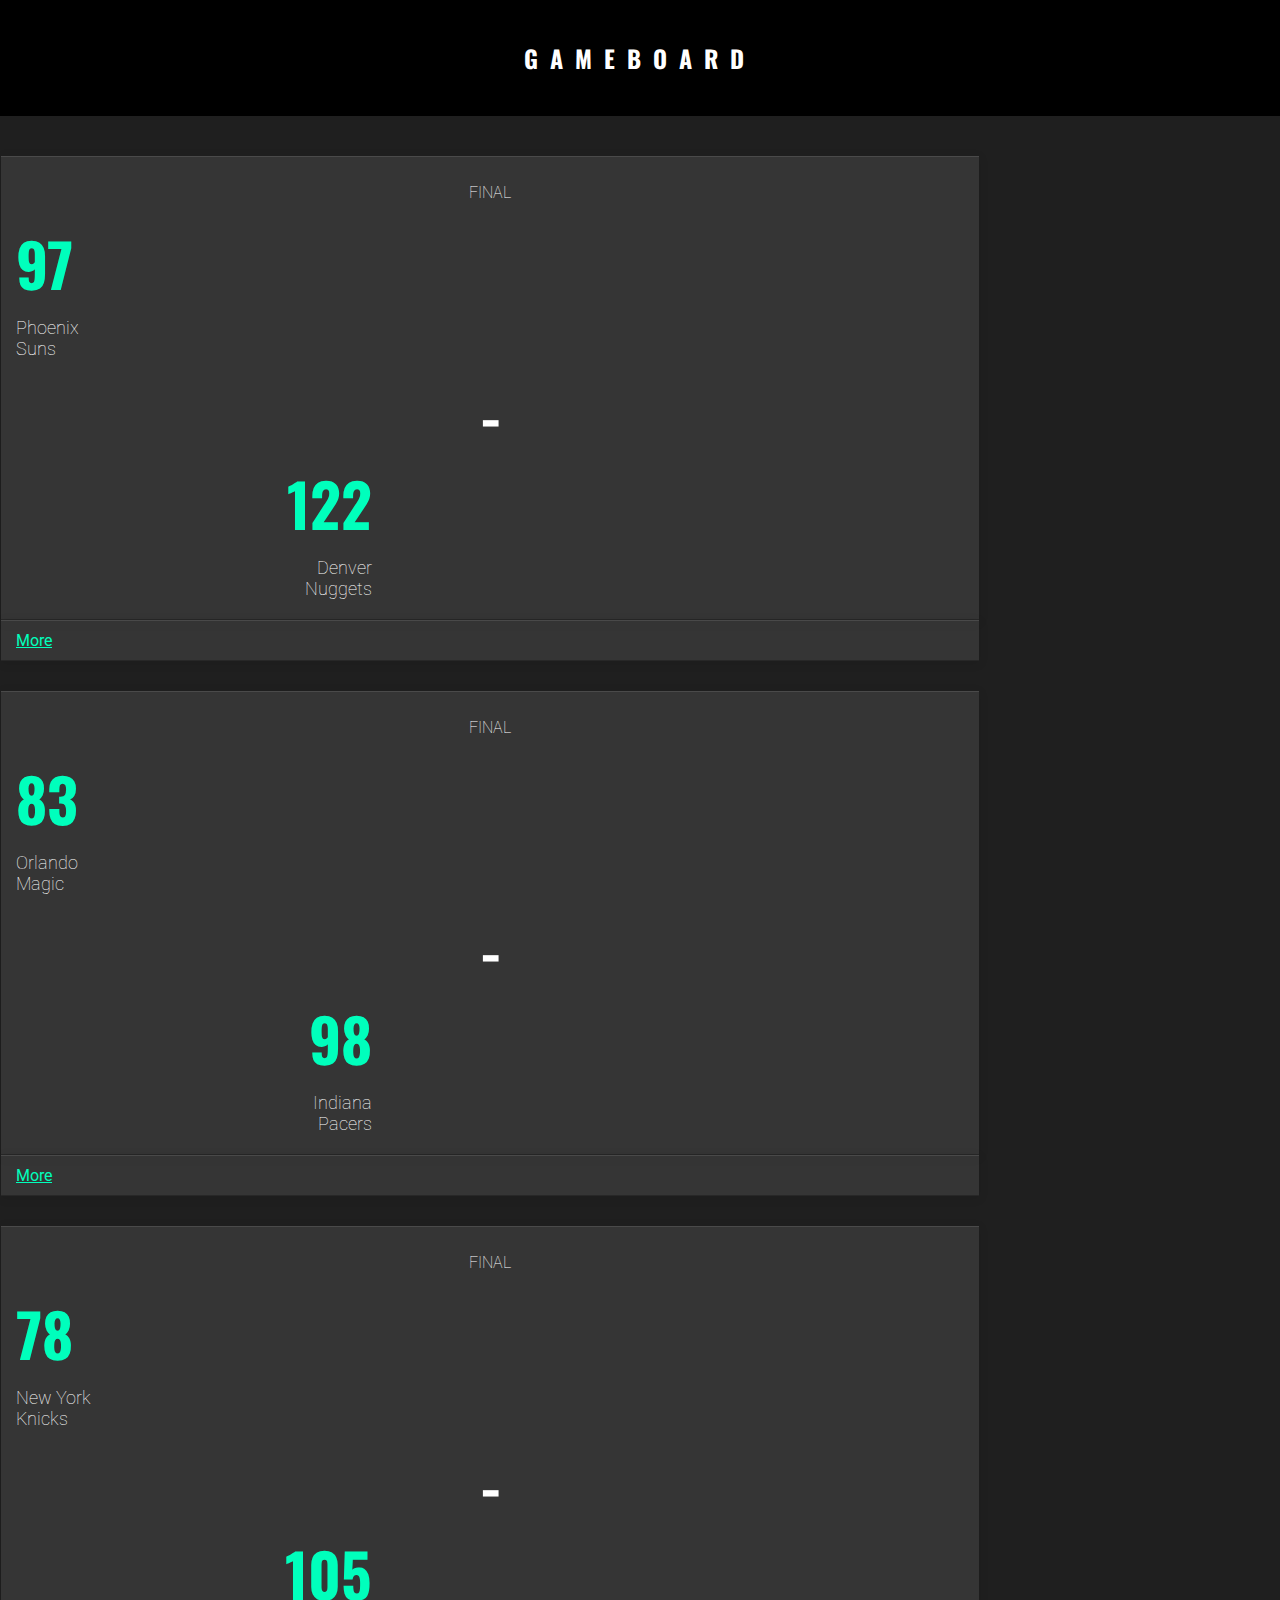
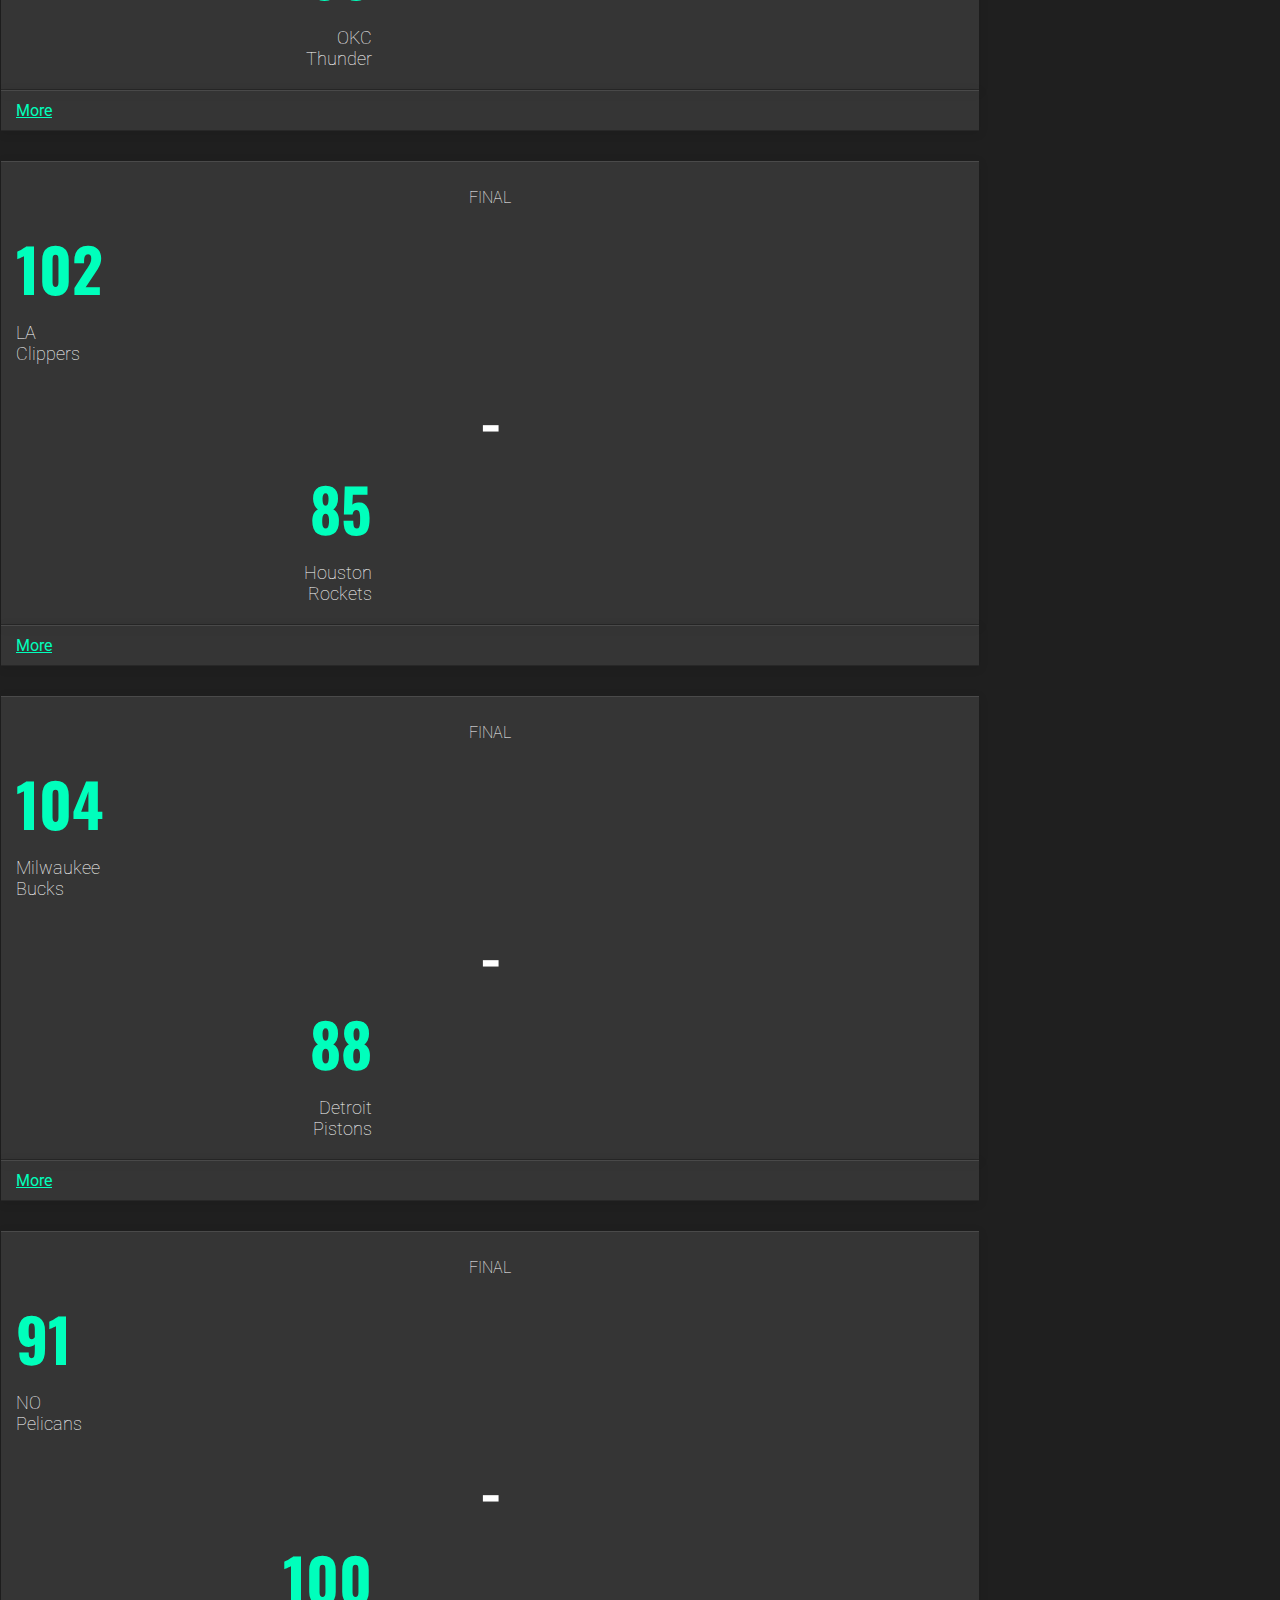
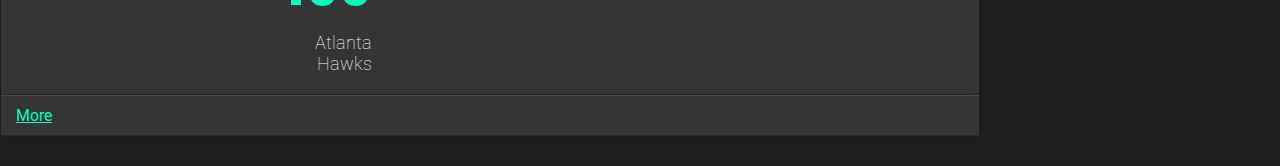
<file: Gameboard/index.html>
<!doctype html>
<html>
  <head>
    <link href='https://fonts.googleapis.com/css?family=Roboto:400,100,300' rel='stylesheet' type='text/css'>
    <link href='https://fonts.googleapis.com/css?family=Oswald' rel='stylesheet' type='text/css'>
    <link href="https://s3.amazonaws.com/codecademy-content/projects/bootstrap.min.css" rel="stylesheet">
  <link rel='stylesheet' href='style.css'/>
  </head>
  <body>
        <div class="header">
      <h1 class="logo">GameBoard</h1>
    </div>

    <div class="main">
      <div class="container">
        <div class="row">
          <div class="col-sm-4">
            <div class="row scorecard">
              <p>Final</p>
              <div class="visitor col-xs-4">
                <h2>97</h2>
                <h3>Phoenix<br/>
                Suns</h3>
              </div>
              <div class="dash col-xs-3">
                <h2>-</h2>
              </div>
              <div class="home col-xs-4">
                <h2>122</h2>
                <h3>Denver<br/>
                Nuggets</h3>
              </div>
            </div>
            <div class="row more">
              <div class="more-btn-container">
                <a class="more-btn" href="#">More</a>
                <ul class="more-menu">
                  <li>Stats</li>
                  <li class="share">Share</li>
                  <li class="share-menu">
                    <span>Facebook</span>
                    <span>Google+</span>
                    <span>Twitter</span>
                  </li>
                </ul>
              </div>
              <div class="bell">
                <span class="notification glyphicon glyphicon-bell"></span>
              </div>
            </div>
          </div>

          <div class="col-sm-4">
            <div class="row scorecard">
              <p>Final</p>
              <div class="visitor col-xs-4">
                <h2>83</h2>
                <h3>Orlando<br/>
                Magic</h3>
              </div>
              <div class="dash col-xs-3">
                <h2>-</h2>
              </div>
              <div class="home col-xs-4">
                <h2>98</h2>
                <h3>Indiana<br/>
                Pacers</h3>
              </div>
            </div>
            <div class="row more">
              <div class="more-btn-container">
                <a class="more-btn" href="#">More</a>
                <ul class="more-menu">
                  <li>Stats</li>
                  <li class="share">Share</li>
                  <li class="share-menu">
                    <span>Facebook</span>
                    <span>Google+</span>
                    <span>Twitter</span>
                  </li>
                </ul>
              </div>
              <div class="bell">
                <span class="notification glyphicon glyphicon-bell"></span>
              </div>
            </div>
          </div>

          <div class="col-sm-4">
            <div class="row scorecard">
              <p>Final</p>
              <div class="visitor col-xs-4">
                <h2>78</h2>
                <h3>New York<br/>
                Knicks</h3>
              </div>
              <div class="dash col-xs-3">
                <h2>-</h2>
              </div>
              <div class="home col-xs-4">
                <h2>105</h2>
                <h3>OKC<br/>
                Thunder</h3>
              </div>
            </div>
            <div class="row more">
              <div class="more-btn-container">
                <a class="more-btn" href="#">More</a>
                <ul class="more-menu">
                  <li>Stats</li>
                  <li class="share">Share</li>
                  <li class="share-menu">
                    <span>Facebook</span>
                    <span>Google+</span>
                    <span>Twitter</span>
                  </li>
                </ul>
              </div>
              <div class="bell">
                <span class="notification glyphicon glyphicon-bell"></span>
              </div>
            </div>
          </div>
        </div>


        <div class="row">
          <div class="col-sm-4">
            <div class="row scorecard">
              <p>Final</p>
              <div class="visitor col-xs-4">
                <h2>102</h2>
                <h3>LA<br/>
                Clippers</h3>
              </div>
              <div class="dash col-xs-3">
                <h2>-</h2>
              </div>
              <div class="home col-xs-4">
                <h2>85</h2>
                <h3>Houston<br/>
                Rockets</h3>
              </div>
            </div>
            <div class="row more">
              <div class="more-btn-container">
                <a class="more-btn" href="#">More</a>
                <ul class="more-menu">
                  <li>Stats</li>
                  <li class="share">Share</li>
                  <li class="share-menu">
                    <span>Facebook</span>
                    <span>Google+</span>
                    <span>Twitter</span>
                  </li>
                </ul>
              </div>
              <div class="bell">
                <span class="notification glyphicon glyphicon-bell"></span>
              </div>
            </div>
          </div>

          <div class="col-sm-4">
            <div class="row scorecard">
              <p>Final</p>
              <div class="visitor col-xs-4">
                <h2>104</h2>
                <h3>Milwaukee <br/>
                Bucks</h3>
              </div>
              <div class="dash col-xs-3">
                <h2>-</h2>
              </div>
              <div class="home col-xs-4">
                <h2>88</h2>
                <h3>Detroit<br/>
                Pistons</h3>
              </div>
            </div>
            <div class="row more">
              <div class="more-btn-container">
                <a class="more-btn" href="#">More</a>
                <ul class="more-menu">
                  <li>Stats</li>
                  <li class="share">Share</li>
                  <li class="share-menu">
                    <span>Facebook</span>
                    <span>Google+</span>
                    <span>Twitter</span>
                  </li>
                </ul>
              </div>
              <div class="bell">
                <span class="notification glyphicon glyphicon-bell"></span>
              </div>
            </div>
          </div>

          <div class="col-sm-4">
            <div class="row scorecard">
              <p>Final</p>
              <div class="visitor col-xs-4">
                <h2>91</h2>
                <h3>NO<br/>
                Pelicans</h3>
              </div>
              <div class="dash col-xs-3">
                <h2>-</h2>
              </div>
              <div class="home col-xs-4">
                <h2>100</h2>
                <h3>Atlanta<br/>
                Hawks</h3>
              </div>
            </div>
            <div class="row more">
              <div class="more-btn-container">
                <a class="more-btn" href="#">More</a>
                <ul class="more-menu">
                  <li>Stats</li>
                  <li class="share">Share</li>
                  <li class="share-menu">
                    <span>Facebook</span>
                    <span>Google+</span>
                    <span>Twitter</span>
                  </li>
                </ul>
              </div>
              <div class="bell">
                <span class="notification glyphicon glyphicon-bell"></span>
              </div>
            </div>
          </div>
        </div>

      </div>
    </div>
    
    <script src="https://s3.amazonaws.com/codecademy-content/projects/jquery.min.js"></script>
    <script src='script.js'></script>
  </body>
</html>
</file>
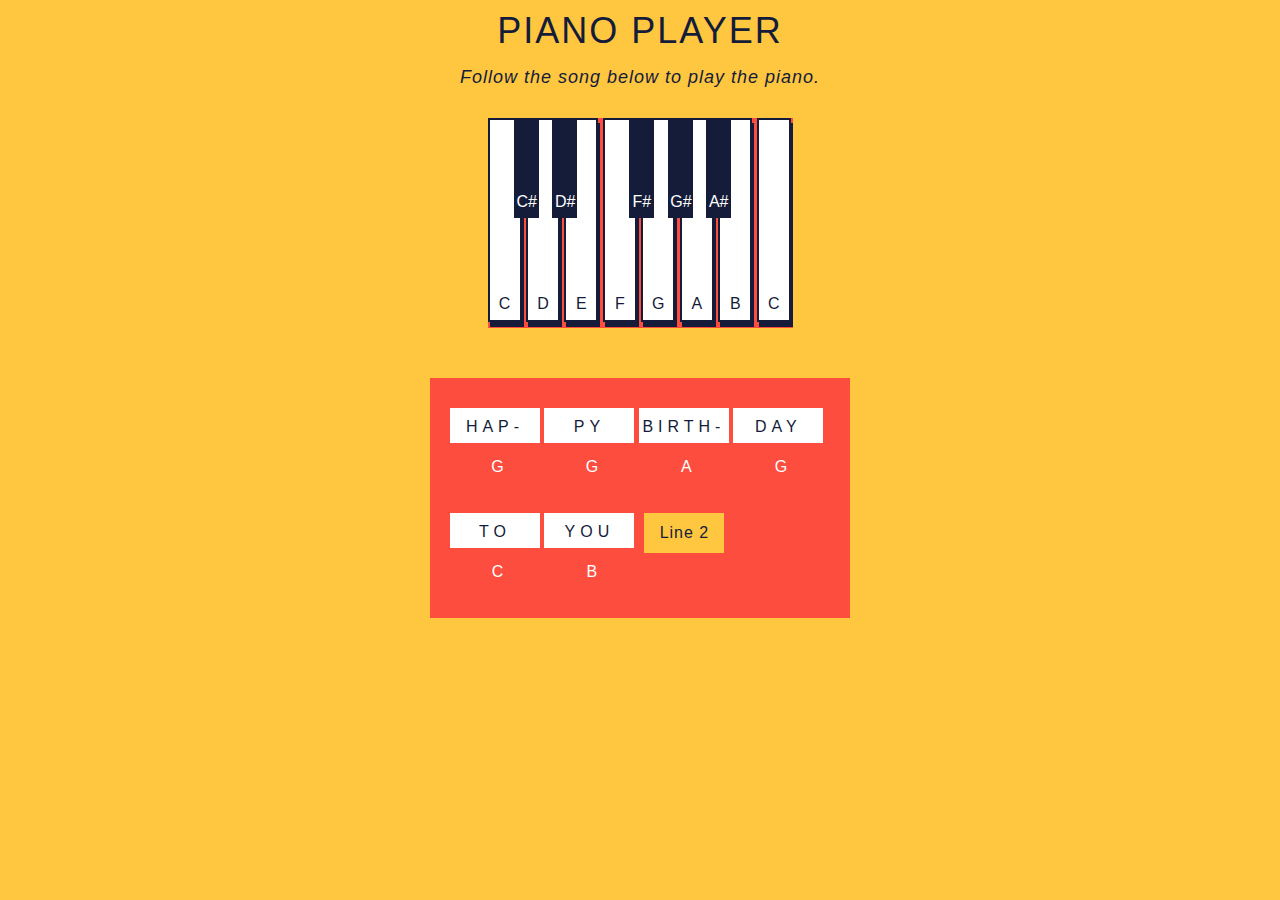
<file: Piano Keys/index.html>
<!DOCTYPE html>
<html lang="en" >

<head>
  <meta charset="UTF-8">
  <link rel="stylesheet" href="style.css">
</head>

<body>
  <p class='title'>Piano Player</p>
  <p id='demo'>Follow the song below to play  the piano.</p>
  <section class="piano">
    <section id='c-key' class="key">
      <section class='keynote'>C</section>
    </section>
    <section id='c-sharp-key' class="black-key">
      <section class='black-keynote'>C#</section>
    </section>
    <section id='d-key' class="key">
      <section class='keynote'>D</section>
    </section>
    <section id='d-sharp-key' class="black-key">
      <section class='black-keynote'>D#</section>
    </section>
    <section id='e-key' class="key">
      <section class='keynote'>E</section>
    </section>
    <section id='f-key' class="key">
      <section class='keynote'>F</section>
    </section>
    <section id='f-sharp-key' class="black-key">
      <section class='black-keynote'>F#</section>
    </section>
    <section id='g-key' class="key">
      <section class='keynote'>G</section>
    </section>
    <section id='g-sharp-key' class="black-key">
      <section class='black-keynote'>G#</section>
    </section>
    <section id='a-key' class="key">
      <section class='keynote'>A</section>
    </section>
    <section id='a-sharp-key' class="black-key">
      <section class='black-keynote'>A#</section>
    </section>
    <section id='b-key' class="key">
      <section class='keynote'>B</section>
    </section>
    <section id='high-c-key' class="key">
      <div class='keynote'>C</div>
    </section>
  </section>

  <section id='lyrics'>
    <section id='column-one'>
      <section id="word-one">HAP-</section>
      <section id="letter-note-one">G</section>
    </section>
    <section id='column-two'>
      <section id="word-two">PY</section>
      <section id="letter-note-two">G</section>
    </section>
    <section id='column-three'>
      <section id="word-three">BIRTH-</section>
      <section id="letter-note-three">A</section>
    </section>
    <section id='column-four'>
      <section id="word-four">DAY</section>
      <section id="letter-note-four">G</section>
    </section>
    <section id='column-five'>
      <section id="word-five">TO</section>
      <section id="letter-note-five">C</section>
    </section>
    <section id='column-six'>
      <section id="word-six">YOU</section>
      <section id="letter-note-six">B</section>
    </section>
    <section id='column-optional' class='column-optional'>
      <section id="word-optional">END</section>
      <section id="letter-note-optional">A</section>
    </section>

    <button id="first-next-line">Line 2</button>
    <button id="second-next-line">Line 3</button>
    <button id="third-next-line">Line 4</button>
    <button id="fourth-next-line">Reset</button>
  </section>

  <script  src="main.js"></script>

</body>
</html>
</file>
<file: Gameboard/style.css>
html, body {
  margin: 0;
  padding: 0;
}

body {
  background-color: #1f1f1f;
  color: #fff;
  font-family: 'Roboto', sans-serif;
}

.container {
  max-width: 980px;
}

.container .row .col-sm-4 {
  margin: 0 0 30px;
}

.col-xs-4 {
  width: 37.5%;
}

.col-xs-4, .col-xs-3 {
  padding: 0;
}

a, 
li,
.share-menu span:hover {
  color: #00ffbc;
  cursor: pointer;
}

a:hover,
li:hover {
  color: #e2e2e2;
  text-decoration: none;
}


/* Header */
.header {
  background: #000;
  margin: 0 0 40px;
}

.header h1 {
  font-family: 'Oswald', sans-serif;
  font-size: 24px;
  letter-spacing: 0.5em;
  margin: 0;
  padding: 40px 0;
  text-align: center;
  text-transform: uppercase;
}

/* Scorecard row */
.scorecard,
.more {
  background: rgba(255,255,255,0.1);
  border-bottom: 1px solid rgba(0,0,0,0.25);
  border-top: 1px solid rgba(255,255,255,0.1);
  box-shadow: 0 2px 10px rgba(0,0,0,0.1);
  margin: 0 1px 0;
  padding: 10px 15px;
}

.scorecard p {
  font-weight: 100;
  text-align:center;
  text-transform: uppercase;
}

.scorecard div h2 {
  color: #00ffbc;
  font-family: 'Oswald', sans-serif;
  font-size: 60px;
  margin: 0;
}

.scorecard .dash h2 {
  color: #fff;
  text-align: center;
}

.scorecard div h3 {
  font-size: 18px;
  font-weight: 100;
  margin: 10px 0;
}

.scorecard .home {
  text-align: right;
}

/* More row */
.more {
  position: relative;
}

.more-btn-container {
  display: inline-block;
  width: 90%;
}

.more-menu {
  display: none;
  margin: 0;
  padding: 0;
}

.more-menu li {
  display: inline-block;
  font-size: 12px;
  list-style: none;
  margin: 0;
  padding: 0 12px 0 0;
}

.bell {
  cursor: pointer;
  display: inline-block;
  position: absolute;
  text-align: right;
  top: 12px;
  width: 8%;
}

li.share-menu {
  display: none;
}

.share-menu span {
  color: #fff;
  margin: 0 10px 0 0;
}

.notification.active { 
  color: #ffd400;
  text-shadow: 0 0 10px #ffd400;
}
</file>
<file: Piano Keys/style.css>
body{
  margin: 0;
  padding: 0;
  font-family: sans-serif;
  background: #ffc63f;
}
.title{
  font-size: 36px;
  margin-top: 10px;
  margin-bottom: 0px;
  padding: 0;
  color: #141c3a;
  text-transform: uppercase;
  letter-spacing: 2px;
  text-align: center;
}
#demo{
  text-align: center;
  font-size: 18px;
  margin-top: 15px;
  color: #141c3a;
  letter-spacing: 1px;
  font-style: italic;
}
.piano{
  width: 305px;
  height: 210px;
  display: block;
  margin: 0 auto;
  background-color: #fd4d3f;
  margin-top: 30px;
}
.key{
  width: 30px;
  height: 200px;
  display: inline-block;
  border: solid #141c3a 2px;
  box-shadow: 2px 5px;
  background-color: white;
  color: #141c3a;
}
.black-key{
  width: 25px;
  height: 100px;
  display: inline-block;
  background-color: #141c3a;
  color: white;
  position: absolute;
  margin-left: -12px;
  padding: 0px;
}
.keynote{
  width: 20px;
  height: 20px;
  text-align: center;
  display: block;
  margin: 0 auto;
  margin-top: 175px;
  color: #141c3a;
}
.black-keynote{
  width: 20px;
  height: 20px;
  text-align: center;
  display: block;
  margin: 0 auto;
  margin-top: 75px;
}
#lyrics{
  width: 400px;
  height: 240px;
  display: block;
  margin: 0 auto;
  padding-left: 20px;
  margin-top: 50px;
  background-color: #fd4d3f;
}
#column-one, #column-two, #column-three, #column-four, #column-five, #column-six, #column-optional{
  width: 90px;
  display: inline-block;
  text-align: center;
  margin-top: 30px;
}
#column-optional{
  display: none;
}
#word-one, #word-two, #word-three, #word-four, #word-five, #word-six, #word-optional{
  background-color: white;
  width: 90px;
  height: 25px;
  padding-top: 10px;
  letter-spacing: 5px;
  color: #141c3a;
}
#letter-note-one, #letter-note-two, #letter-note-three, #letter-note-four, #letter-note-five, #letter-note-six, #letter-note-optional{
  color: white;
  width: 25px;
  height: 25px;
  margin-top: 15px;
  margin-left: 35px;
}
#first-next-line, #second-next-line, #third-next-line, #fourth-next-line{
  width: 80px;
  height: 40px;
  font-size: 16px;
  position: absolute;
  margin-top: 30px;
  margin-left: 10px;
  border: none;
  background-color: #ffc63f;
  color: #141c3a;
  letter-spacing: 1px;
  cursor: pointer;
}
</file>
